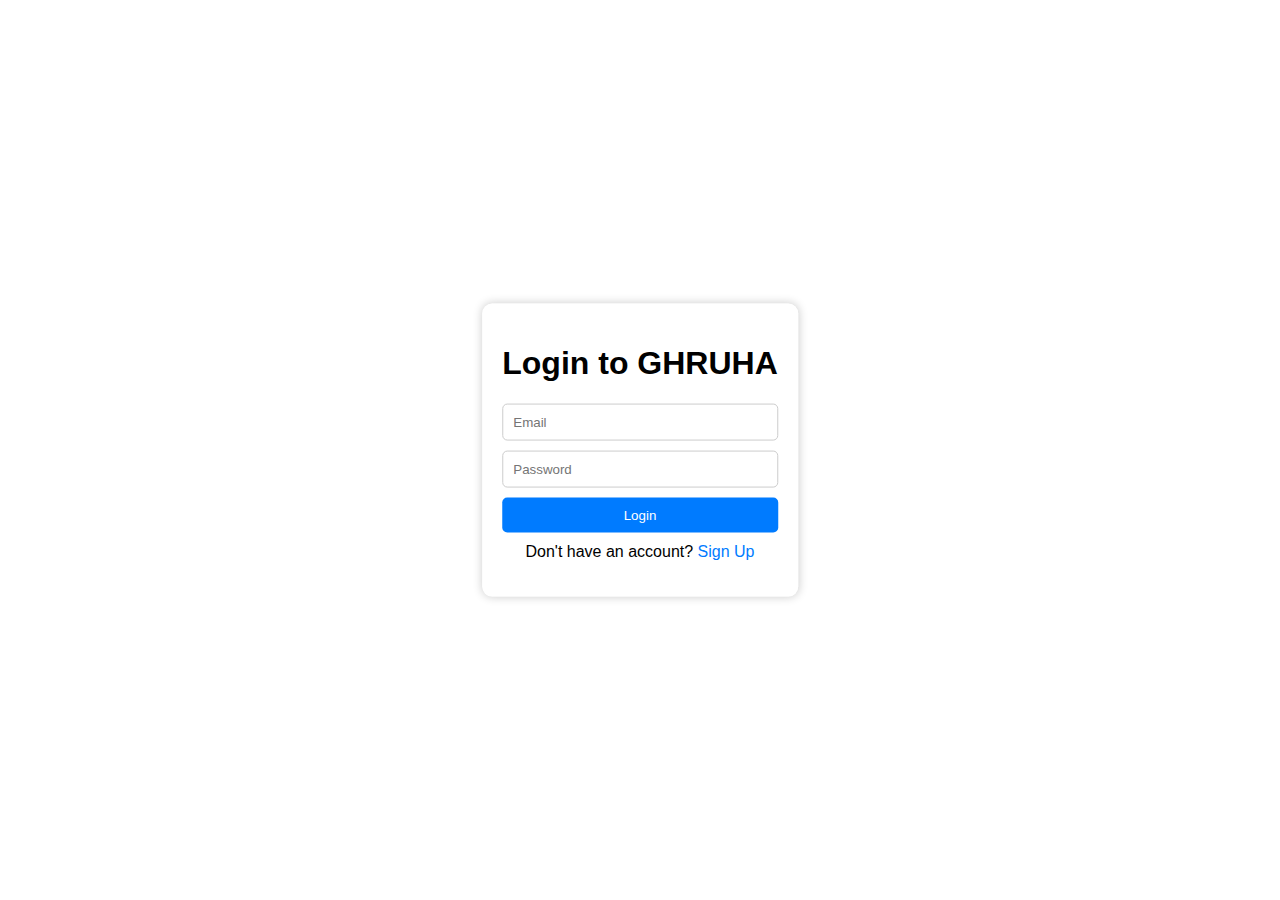
<file: Login.html>
<!DOCTYPE html>
<html lang="en">
<head>
    <meta charset="UTF-8">
    <meta name="viewport" content="width=device-width, initial-scale=1.0">
    <title>Housing.com Login</title>
    <link rel="stylesheet" href="Login.css">
</head>
<body>
    <div class="background-blur">
        </div>

    <div class="login-container">
        <h1>Login to GHRUHA</h1>
        <form action="#">
            <input type="text" placeholder="Email" required>
            <input type="password" placeholder="Password" required>
            <button type="submit">Login</button>
        </form>
        <p>Don't have an account? <a href="#">Sign Up</a></p>
    </div>

    
</body>
</html>
</file>
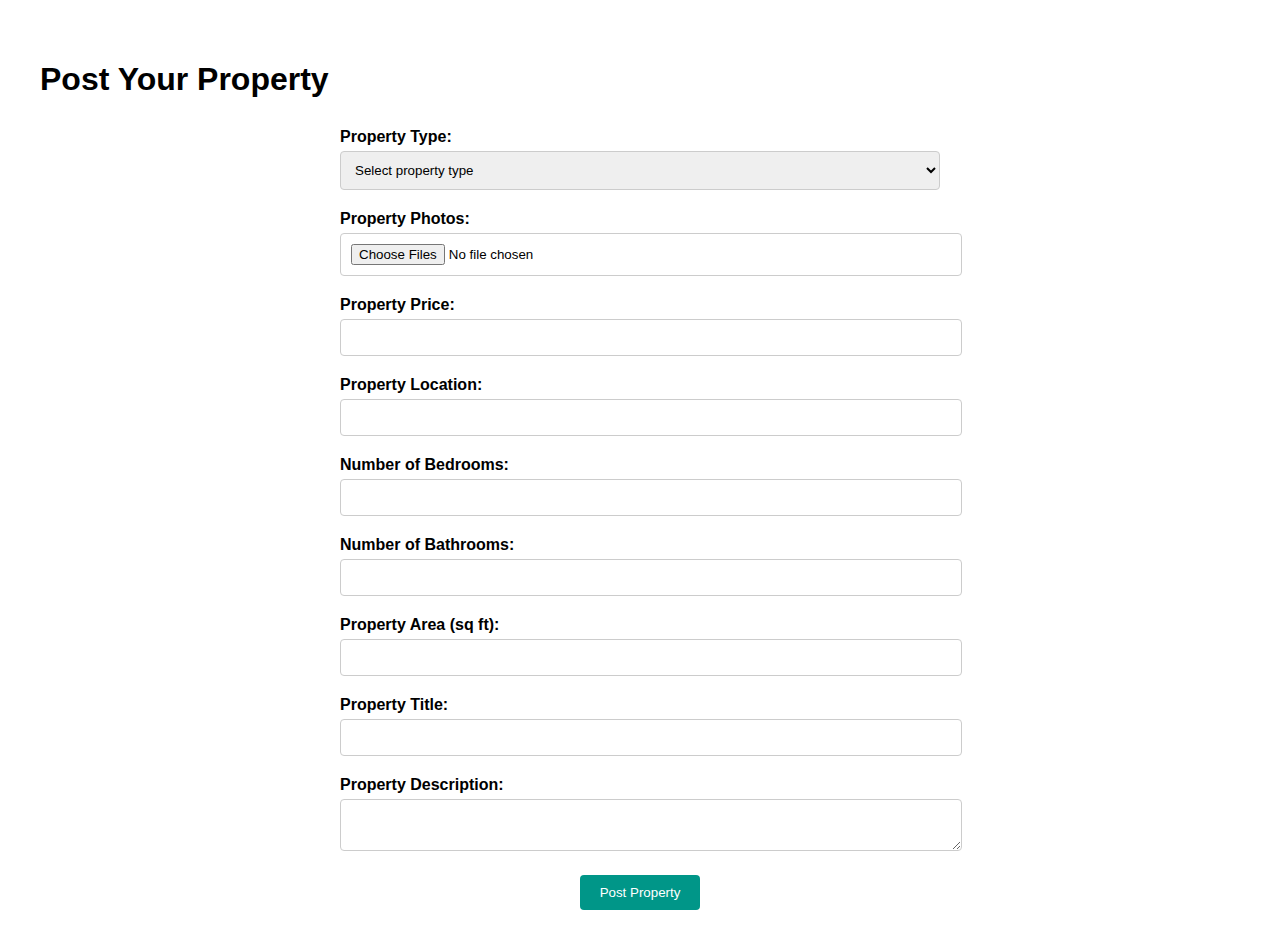
<file: Post.html>
<!DOCTYPE html>
<html lang="en">
<head>
  <meta charset="UTF-8">
  <meta name="viewport" content="width=device-width, initial-scale=1.0">
  <title>Post Property</title>
  <link rel="stylesheet" href="post.css">
</head>
<body>

  <main>
    <section class="post-property">
      <h1>Post Your Property</h1>
      <form class="property-form" id="property-form" enctype="multipart/form-data">
        <div class="form-group">
          <label for="property-type">Property Type:</label>
          <select id="property-type" name="property-type" required>
            <option value="">Select property type</option>
            <option value="apartment">Apartment</option>
            <option value="house">House</option>
            <option value="plot">Plot</option>
            <option value="commercial">Commercial</option>
          </select>
        </div>

        <div class="form-group">
          <label for="property-photos">Property Photos:</label>
          <input type="file" id="property-photos" name="property-photos[]" multiple required>
        </div>

        <div class="form-group">
          <label for="property-price">Property Price:</label>
          <input type="number" id="property-price" name="property-price" required>
        </div>

        <div class="form-group">
          <label for="property-location">Property Location:</label>
          <input type="text" id="property-location" name="property-location" required>
        </div>

        <div class="form-group">
          <label for="property-bedrooms">Number of Bedrooms:</label>
          <input type="number" id="property-bedrooms" name="property-bedrooms" required>
        </div>

        <div class="form-group">
          <label for="property-bathrooms">Number of Bathrooms:</label>
          <input type="number" id="property-bathrooms" name="property-bathrooms" required>
        </div>

        <div class="form-group">
          <label for="property-area">Property Area (sq ft):</label>
          <input type="number" id="property-area" name="property-area" required>
        </div>

        <div class="form-group">
          <label for="property-title">Property Title:</label>
          <input type="text" id="property-title" name="property-title" required>
        </div>

        <div class="form-group">
          <label for="property-description">Property Description:</label>
          <textarea id="property-description" name="property-description" required></textarea>
        </div>

        <button type="submit" class="post-button">Post Property</button>
      </form>
    </section>
  </main>

  <footer>
    </footer>

  <script src="post.js"></script>
</body>
</html>
</file>
<file: Login.css>
body {
    margin: 0;
    font-family: Arial, sans-serif;
}

.background-blur {
    position: absolute;
    top: 0;
    left: 0;
    width: 100%;
    height: 100%;
    background-image: url('C:\Users\burra\Pictures\Screenshots\Screenshot 2024-11-12 220758.png'); /* Replace with your image path */
    background-size: cover;
    filter: blur(10px); /* Adjust blur intensity as needed */
}

.login-container {
    position: absolute;
    top: 50%;
    left: 50%;
    transform: translate(-50%, -50%);
    background-color: rgba(255, 255, 255, 0.8); /* Semi-transparent white background */
    padding: 20px;
    border-radius: 10px;
    box-shadow: 0 0 10px rgba(0, 0, 0, 0.2);
}

h1 {
    text-align: center;
}

form {
    display: flex;
    flex-direction: column;
    gap: 10px;
}

input[type="text"],
input[type="password"] {
    padding: 10px;
    border: 1px solid #ccc;
    border-radius: 5px;
}

button {
    background-color: #007bff;
    color: #fff;
    padding: 10px 20px;
    border: none;
    border-radius: 5px;
    cursor: pointer;
}

p {
    text-align: center;
    margin-top: 10px;
}

a {
    text-decoration: none;
    color: #007bff;
}
</file>
<file: post.css>
/* General styles */
  body {
    font-family: Arial, sans-serif;
    margin: 0;
    padding: 0;    
  }
  
  header {
    background-color: #009688;
    padding: 20px;
  }
  
  nav a {
    color: white;
    text-decoration: none;
    margin-right: 20px;
  }
  
  main {
    padding: 40px;
  }
  
  /* Post Property styles */
  .post-property h1 {
    margin-bottom: 30px;
  }
  
  .property-form {
    max-width: 600px;
    margin: 0 auto;
  }
  
  .form-group {
    margin-bottom: 20px;
  }
  
  .form-group label {
    display: block;
    font-weight: bold;
    margin-bottom: 5px;
  }
  
  .form-group input,
  .form-group textarea,
  .form-group select {
    width: 100%;
    padding: 10px;
    border: 1px solid #ccc;
    border-radius: 4px;
  }
  
  .post-button {
    background-color: #009688;
    color: white;
    border: none;
    padding: 10px 20px;
    text-decoration: none;
    border-radius: 4px;
    cursor: pointer;
    display: block;
    margin: 0 auto;
  }
</file>
